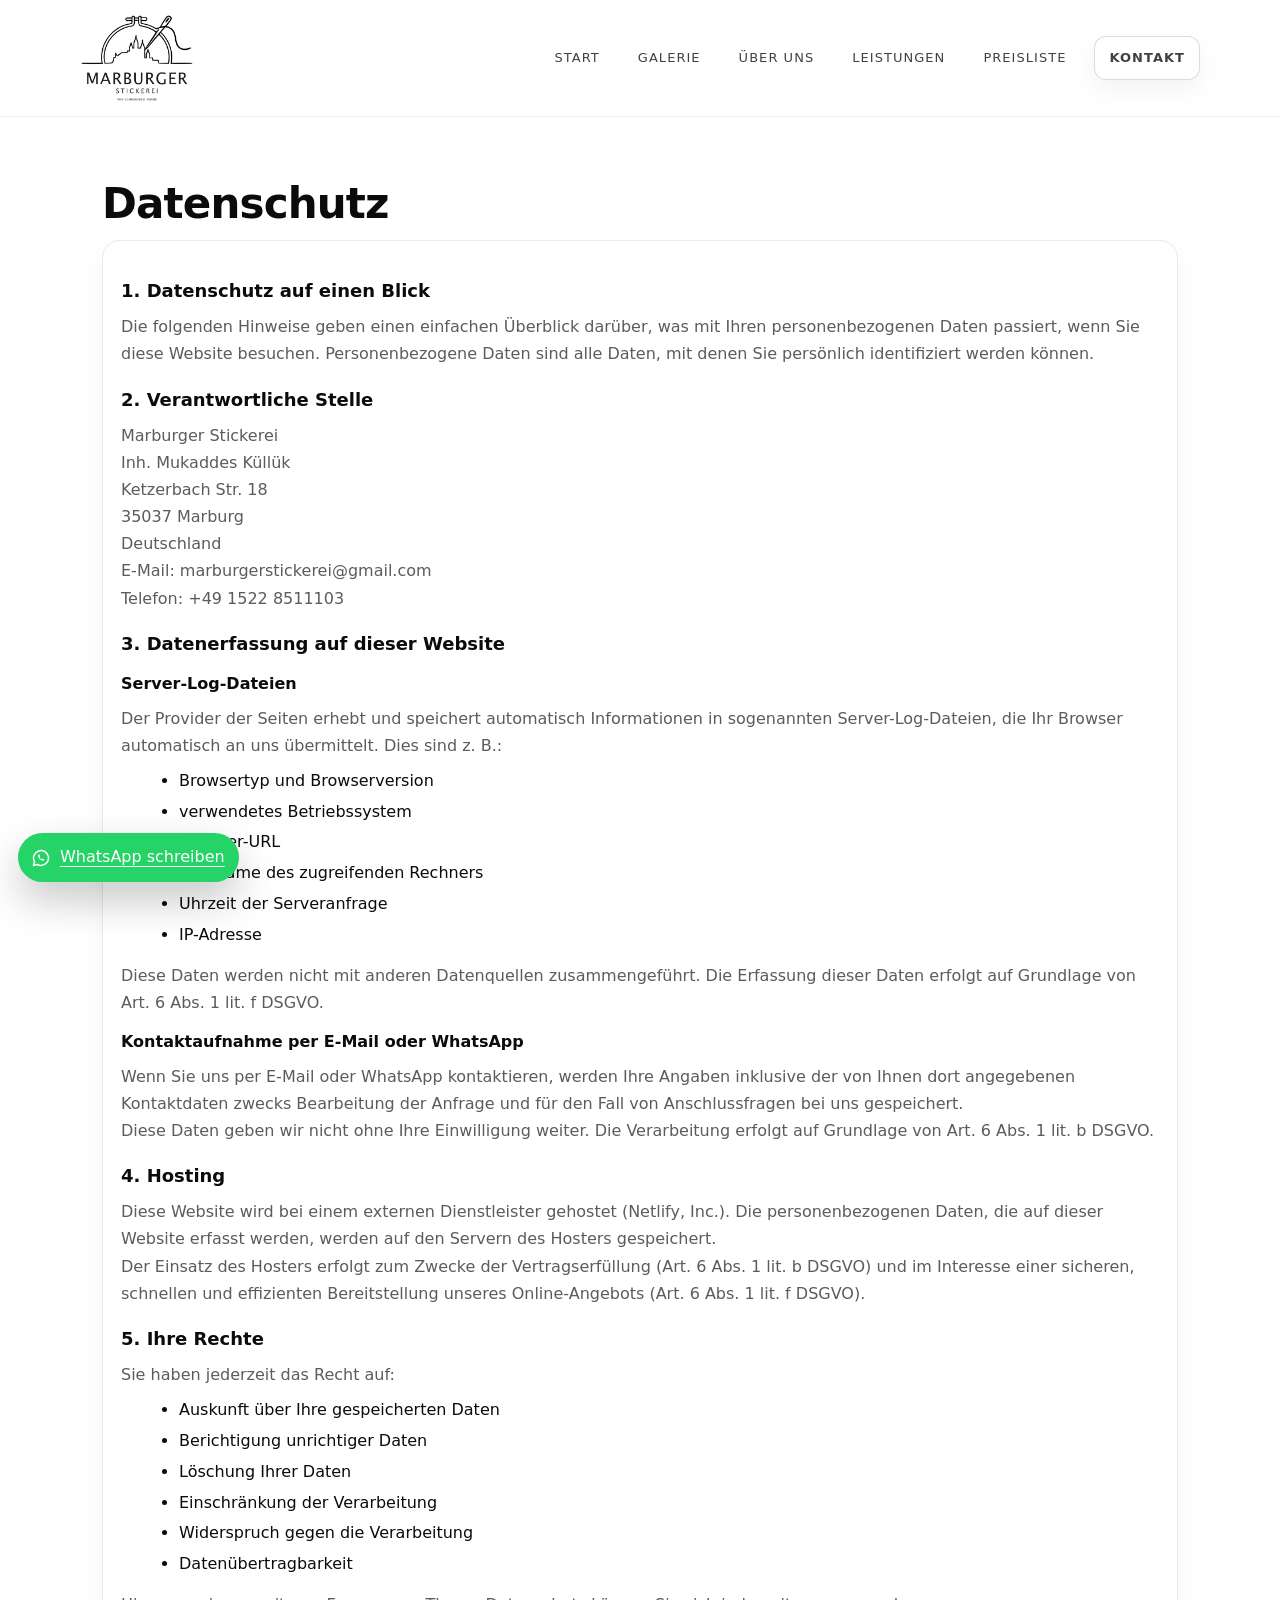
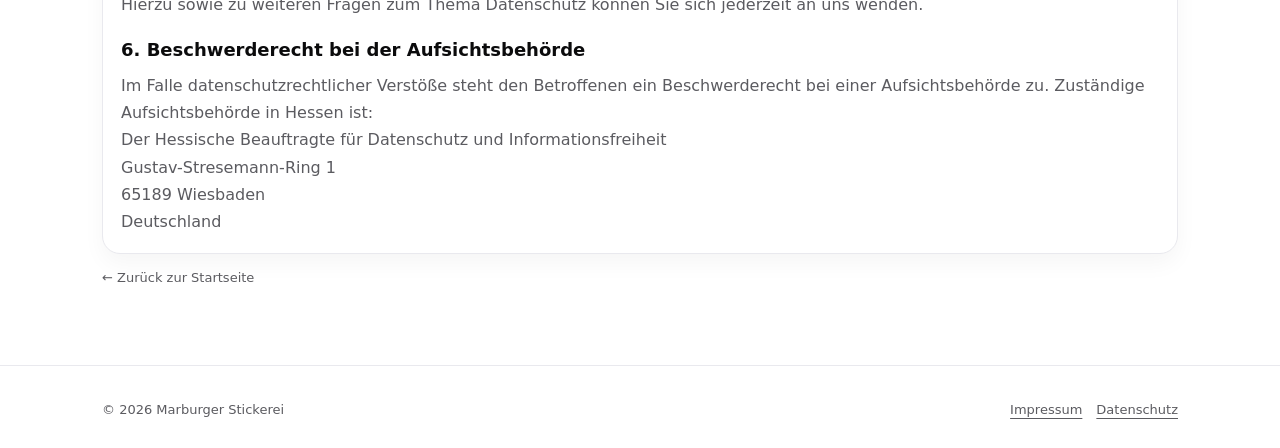
<file: datenschutz.html>
<!doctype html>
<html lang="de">
<head>
  <meta charset="utf-8" />
  <meta name="viewport" content="width=device-width, initial-scale=1" />
  <title>Datenschutz – Marburger Stickerei</title>
  <meta name="description" content="Datenschutzhinweise der Marburger Stickerei in Marburg." />
  <link rel="icon" href="assets/images/logo.png" />
  <link rel="stylesheet" href="assets/css/styles.css" />
</head>
<body>
<header class="header">
  <div class="container header__inner">
    <a class="brand" href="index.html#start" aria-label="Marburger Stickerei Start">
      <img src="assets/images/logo.png" alt="Marburger Stickerei Logo" />
    </a>

    <nav class="nav" aria-label="Navigation">
      <a href="index.html#start">Start</a>
      <a href="index.html#galerie">Galerie</a>
      <a href="index.html#ueberuns">Über uns</a>
      <a href="index.html#leistungen">Leistungen</a>
      <a href="index.html#preise">Preisliste</a>
      <a class="btn btn--small" href="index.html#kontakt">Kontakt</a>
    </nav>

    <button class="burger" type="button" aria-label="Menü öffnen" data-burger>
      <svg viewBox="0 0 24 24" fill="none" aria-hidden="true">
        <path d="M4 7h16M4 12h16M4 17h16" stroke="currentColor" stroke-width="2" stroke-linecap="round"/>
      </svg>
    </button>
  </div>

  <div class="container mobile" data-mobile>
    <a href="index.html#start">Start</a>
    <a href="index.html#galerie">Galerie</a>
    <a href="index.html#ueberuns">Über uns</a>
    <a href="index.html#leistungen">Leistungen</a>
    <a href="index.html#preise">Preisliste</a>
    <a class="btn btn--primary" href="index.html#kontakt">Kontakt</a>
  </div>
</header>
<main>
  <section class="section section--tight">
    <div class="container">
      <h1 class="section-title">Datenschutz</h1>

      <div class="card legal">
        <h2>1. Datenschutz auf einen Blick</h2>
        <p>
          Die folgenden Hinweise geben einen einfachen Überblick darüber, was mit Ihren personenbezogenen Daten passiert,
          wenn Sie diese Website besuchen. Personenbezogene Daten sind alle Daten, mit denen Sie persönlich identifiziert
          werden können.
        </p>

        <h2>2. Verantwortliche Stelle</h2>
        <p>
          Marburger Stickerei<br>
          Inh. Mukaddes Küllük<br>
          Ketzerbach Str. 18<br>
          35037 Marburg<br>
          Deutschland
        </p>
        <p>
          E-Mail: <a href="mailto:marburgerstickerei@gmail.com">marburgerstickerei@gmail.com</a><br>
          Telefon: +49 1522 8511103
        </p>

        <h2>3. Datenerfassung auf dieser Website</h2>

        <h3>Server-Log-Dateien</h3>
        <p>
          Der Provider der Seiten erhebt und speichert automatisch Informationen in sogenannten Server-Log-Dateien,
          die Ihr Browser automatisch an uns übermittelt. Dies sind z. B.:
        </p>
        <ul>
          <li>Browsertyp und Browserversion</li>
          <li>verwendetes Betriebssystem</li>
          <li>Referrer-URL</li>
          <li>Hostname des zugreifenden Rechners</li>
          <li>Uhrzeit der Serveranfrage</li>
          <li>IP-Adresse</li>
        </ul>
        <p>
          Diese Daten werden nicht mit anderen Datenquellen zusammengeführt.
          Die Erfassung dieser Daten erfolgt auf Grundlage von Art. 6 Abs. 1 lit. f DSGVO.
        </p>

        <h3>Kontaktaufnahme per E-Mail oder WhatsApp</h3>
        <p>
          Wenn Sie uns per E-Mail oder WhatsApp kontaktieren, werden Ihre Angaben inklusive der von Ihnen dort angegebenen
          Kontaktdaten zwecks Bearbeitung der Anfrage und für den Fall von Anschlussfragen bei uns gespeichert.
        </p>
        <p>
          Diese Daten geben wir nicht ohne Ihre Einwilligung weiter.
          Die Verarbeitung erfolgt auf Grundlage von Art. 6 Abs. 1 lit. b DSGVO.
        </p>

        <h2>4. Hosting</h2>
        <p>
          Diese Website wird bei einem externen Dienstleister gehostet (Netlify, Inc.).
          Die personenbezogenen Daten, die auf dieser Website erfasst werden, werden auf den Servern des Hosters gespeichert.
        </p>
        <p>
          Der Einsatz des Hosters erfolgt zum Zwecke der Vertragserfüllung (Art. 6 Abs. 1 lit. b DSGVO) und im Interesse
          einer sicheren, schnellen und effizienten Bereitstellung unseres Online-Angebots (Art. 6 Abs. 1 lit. f DSGVO).
        </p>

        <h2>5. Ihre Rechte</h2>
        <p>Sie haben jederzeit das Recht auf:</p>
        <ul>
          <li>Auskunft über Ihre gespeicherten Daten</li>
          <li>Berichtigung unrichtiger Daten</li>
          <li>Löschung Ihrer Daten</li>
          <li>Einschränkung der Verarbeitung</li>
          <li>Widerspruch gegen die Verarbeitung</li>
          <li>Datenübertragbarkeit</li>
        </ul>
        <p>
          Hierzu sowie zu weiteren Fragen zum Thema Datenschutz können Sie sich jederzeit an uns wenden.
        </p>

        <h2>6. Beschwerderecht bei der Aufsichtsbehörde</h2>
        <p>
          Im Falle datenschutzrechtlicher Verstöße steht den Betroffenen ein Beschwerderecht bei einer Aufsichtsbehörde zu.
          Zuständige Aufsichtsbehörde in Hessen ist:
        </p>
        <p>
          Der Hessische Beauftragte für Datenschutz und Informationsfreiheit<br>
          Gustav-Stresemann-Ring 1<br>
          65189 Wiesbaden<br>
          Deutschland
        </p>
      </div>

      <p class="small" style="margin-top:14px;">
        <a href="index.html#start">← Zurück zur Startseite</a>
      </p>
    </div>
  </section>
</main>
<footer class="footer">
  <div class="container footer__grid">
    <div>© <span id="year"></span> Marburger Stickerei</div>
    <div style="display:flex; gap:14px; flex-wrap:wrap;">
      <a href="impressum.html">Impressum</a>
      <a href="datenschutz.html">Datenschutz</a>
    </div>
  </div>
</footer>

<div class="toast" aria-label="WhatsApp Kontakt">
  <svg viewBox="0 0 24 24" fill="none" aria-hidden="true">
    <path d="M12 22a10 10 0 1 0-8.66-5.02L2 22l5.18-1.34A9.96 9.96 0 0 0 12 22Z" stroke="currentColor" stroke-width="2" stroke-linejoin="round"/>
    <path d="M8.6 7.8c.2-.5.4-.5.6-.5h.5c.2 0 .4.1.5.4l.6 1.5c.1.3.1.5-.1.8l-.4.6c-.1.2-.1.4 0 .6.4.8 1.4 1.8 2.2 2.2.2.1.4.1.6 0l.6-.4c.3-.2.5-.2.8-.1l1.5.6c.3.1.4.3.4.5v.5c0 .2 0 .4-.5.6-.5.2-1.5.5-3.3-.1-1.8-.6-3.6-2.4-4.2-4.2-.6-1.8-.3-2.8-.1-3.3Z" fill="currentColor"/>
  </svg>
  <a href="https://wa.me/4915228511103" target="_blank" rel="noopener">WhatsApp schreiben</a>
</div>

<script src="assets/js/main.js"></script>
<script>document.getElementById('year').textContent = new Date().getFullYear();</script>
</body>
</html>
</file>
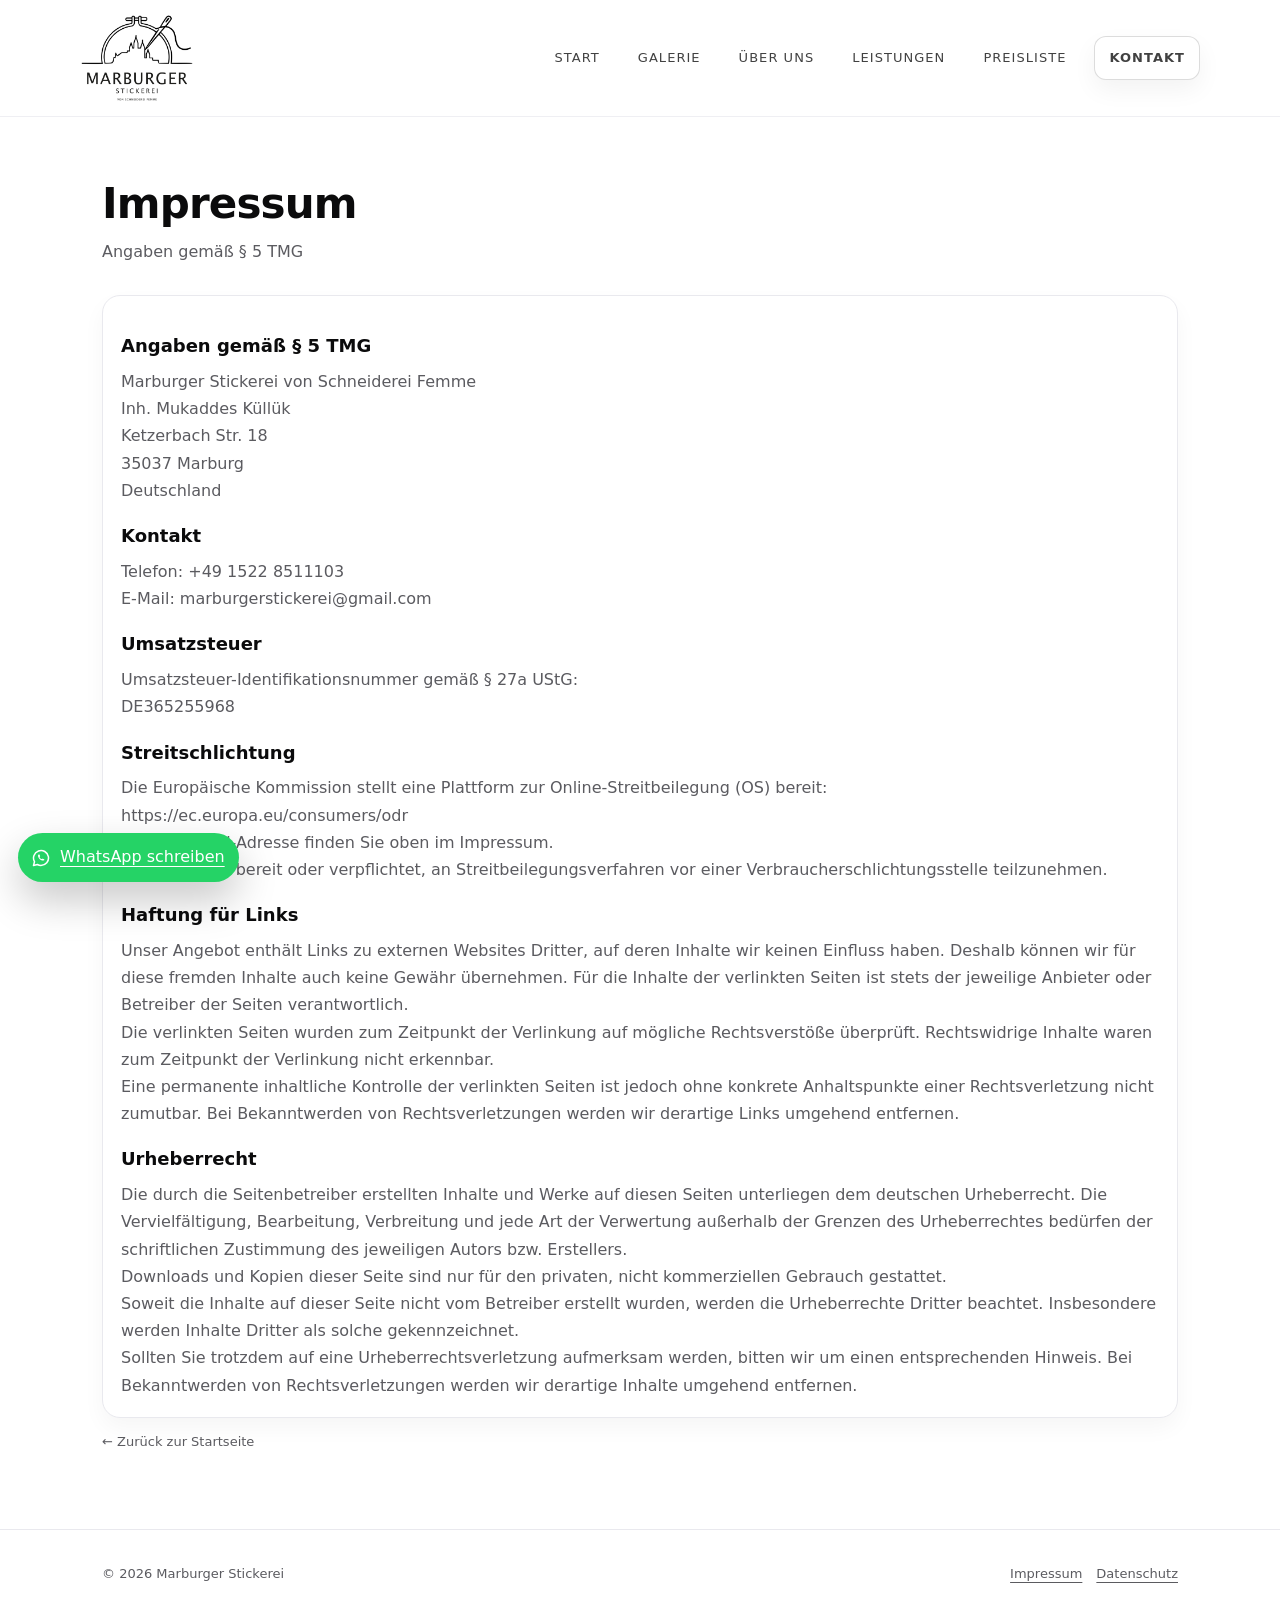
<file: impressum.html>
<!doctype html>
<html lang="de">
<head>
  <meta charset="utf-8" />
  <meta name="viewport" content="width=device-width, initial-scale=1" />
  <title>Impressum – Marburger Stickerei</title>
  <meta name="description" content="Impressum der Marburger Stickerei in Marburg." />
  <link rel="icon" href="assets/images/logo.png" />
  <link rel="stylesheet" href="assets/css/styles.css" />
</head>
<body>
<header class="header">
  <div class="container header__inner">
    <a class="brand" href="index.html#start" aria-label="Marburger Stickerei Start">
      <img src="assets/images/logo.png" alt="Marburger Stickerei Logo" />
    </a>

    <nav class="nav" aria-label="Navigation">
      <a href="index.html#start">Start</a>
      <a href="index.html#galerie">Galerie</a>
      <a href="index.html#ueberuns">Über uns</a>
      <a href="index.html#leistungen">Leistungen</a>
      <a href="index.html#preise">Preisliste</a>
      <a class="btn btn--small" href="index.html#kontakt">Kontakt</a>
    </nav>

    <button class="burger" type="button" aria-label="Menü öffnen" data-burger>
      <svg viewBox="0 0 24 24" fill="none" aria-hidden="true">
        <path d="M4 7h16M4 12h16M4 17h16" stroke="currentColor" stroke-width="2" stroke-linecap="round"/>
      </svg>
    </button>
  </div>

  <div class="container mobile" data-mobile>
    <a href="index.html#start">Start</a>
    <a href="index.html#galerie">Galerie</a>
    <a href="index.html#ueberuns">Über uns</a>
    <a href="index.html#leistungen">Leistungen</a>
    <a href="index.html#preise">Preisliste</a>
    <a class="btn btn--primary" href="index.html#kontakt">Kontakt</a>
  </div>
</header>
<main>
  <section class="section section--tight">
    <div class="container">
      <h1 class="section-title">Impressum</h1>
      <p class="section-lead">Angaben gemäß § 5 TMG</p>

      <div class="card legal">
        <h2>Angaben gemäß § 5 TMG</h2>
        <p>
          Marburger Stickerei von Schneiderei Femme<br>
          Inh. Mukaddes Küllük<br>
          Ketzerbach Str. 18<br>
          35037 Marburg<br>
          Deutschland
        </p>

        <h2>Kontakt</h2>
        <p>
          Telefon: +49 1522 8511103<br>
          E-Mail: <a href="mailto:marburgerstickerei@gmail.com">marburgerstickerei@gmail.com</a>
        </p>

        <h2>Umsatzsteuer</h2>
        <p>
          Umsatzsteuer-Identifikationsnummer gemäß § 27a UStG:<br>
          DE365255968
        </p>

        <h2>Streitschlichtung</h2>
        <p>
          Die Europäische Kommission stellt eine Plattform zur Online-Streitbeilegung (OS) bereit:<br>
          <a href="https://ec.europa.eu/consumers/odr" target="_blank" rel="noopener">https://ec.europa.eu/consumers/odr</a>
        </p>
        <p>
          Unsere E-Mail-Adresse finden Sie oben im Impressum.
        </p>
        <p>
          Wir sind nicht bereit oder verpflichtet, an Streitbeilegungsverfahren vor einer Verbraucherschlichtungsstelle teilzunehmen.
        </p>

        <h2>Haftung für Links</h2>
        <p>
          Unser Angebot enthält Links zu externen Websites Dritter, auf deren Inhalte wir keinen Einfluss haben.
          Deshalb können wir für diese fremden Inhalte auch keine Gewähr übernehmen.
          Für die Inhalte der verlinkten Seiten ist stets der jeweilige Anbieter oder Betreiber der Seiten verantwortlich.
        </p>
        <p>
          Die verlinkten Seiten wurden zum Zeitpunkt der Verlinkung auf mögliche Rechtsverstöße überprüft.
          Rechtswidrige Inhalte waren zum Zeitpunkt der Verlinkung nicht erkennbar.
        </p>
        <p>
          Eine permanente inhaltliche Kontrolle der verlinkten Seiten ist jedoch ohne konkrete Anhaltspunkte einer Rechtsverletzung nicht zumutbar.
          Bei Bekanntwerden von Rechtsverletzungen werden wir derartige Links umgehend entfernen.
        </p>

        <h2>Urheberrecht</h2>
        <p>
          Die durch die Seitenbetreiber erstellten Inhalte und Werke auf diesen Seiten unterliegen dem deutschen Urheberrecht.
          Die Vervielfältigung, Bearbeitung, Verbreitung und jede Art der Verwertung außerhalb der Grenzen des Urheberrechtes
          bedürfen der schriftlichen Zustimmung des jeweiligen Autors bzw. Erstellers.
        </p>
        <p>
          Downloads und Kopien dieser Seite sind nur für den privaten, nicht kommerziellen Gebrauch gestattet.
        </p>
        <p>
          Soweit die Inhalte auf dieser Seite nicht vom Betreiber erstellt wurden, werden die Urheberrechte Dritter beachtet.
          Insbesondere werden Inhalte Dritter als solche gekennzeichnet.
        </p>
        <p>
          Sollten Sie trotzdem auf eine Urheberrechtsverletzung aufmerksam werden, bitten wir um einen entsprechenden Hinweis.
          Bei Bekanntwerden von Rechtsverletzungen werden wir derartige Inhalte umgehend entfernen.
        </p>
      </div>

      <p class="small" style="margin-top:14px;">
        <a href="index.html#start">← Zurück zur Startseite</a>
      </p>
    </div>
  </section>
</main>
<footer class="footer">
  <div class="container footer__grid">
    <div>© <span id="year"></span> Marburger Stickerei</div>
    <div style="display:flex; gap:14px; flex-wrap:wrap;">
      <a href="impressum.html">Impressum</a>
      <a href="datenschutz.html">Datenschutz</a>
    </div>
  </div>
</footer>

<div class="toast" aria-label="WhatsApp Kontakt">
  <svg viewBox="0 0 24 24" fill="none" aria-hidden="true">
    <path d="M12 22a10 10 0 1 0-8.66-5.02L2 22l5.18-1.34A9.96 9.96 0 0 0 12 22Z" stroke="currentColor" stroke-width="2" stroke-linejoin="round"/>
    <path d="M8.6 7.8c.2-.5.4-.5.6-.5h.5c.2 0 .4.1.5.4l.6 1.5c.1.3.1.5-.1.8l-.4.6c-.1.2-.1.4 0 .6.4.8 1.4 1.8 2.2 2.2.2.1.4.1.6 0l.6-.4c.3-.2.5-.2.8-.1l1.5.6c.3.1.4.3.4.5v.5c0 .2 0 .4-.5.6-.5.2-1.5.5-3.3-.1-1.8-.6-3.6-2.4-4.2-4.2-.6-1.8-.3-2.8-.1-3.3Z" fill="currentColor"/>
  </svg>
  <a href="https://wa.me/4915228511103" target="_blank" rel="noopener">WhatsApp schreiben</a>
</div>

<script src="assets/js/main.js"></script>
<script>document.getElementById('year').textContent = new Date().getFullYear();</script>
</body>
</html>
</file>
<file: assets/css/styles.css>
:root{
  --bg:#ffffff;
  --text:#0b0b0c;
  --muted:#5b5b60;
  --line:#e9e9ee;
  --soft:#f6f6f8;
  --accent:#0b0b0c;
  --radius:18px;
  --shadow: 0 14px 40px rgba(11,11,12,.08);
  --shadow-soft: 0 10px 28px rgba(11,11,12,.06);
  --max: 1120px;
}

*{box-sizing:border-box}
html{scroll-behavior:smooth}
body{
  margin:0;
  font-family: ui-sans-serif, system-ui, -apple-system, Segoe UI, Roboto, Helvetica, Arial, "Apple Color Emoji","Segoe UI Emoji";
  color:var(--text);
  background:var(--bg);
  line-height:1.55;
}
a{color:inherit; text-decoration:none}
img{max-width:100%; display:block}

.container{max-width:var(--max); margin:0 auto; padding:0 22px}
.section{padding:86px 0}
.section--tight{padding:64px 0}
.section-title{
  font-size:42px;
  letter-spacing:-.02em;
  line-height:1.08;
  margin:0 0 14px;
}
.section-lead{color:var(--muted); margin:0 0 30px; max-width:66ch}

.header{
  position:sticky; top:0; z-index:50;
  background:rgba(255,255,255,.82);
  backdrop-filter: blur(10px);
  border-bottom:1px solid rgba(233,233,238,.7);
}
.header__inner{display:flex; align-items:center; justify-content:space-between; gap:18px; padding:14px 0}
.brand{display:flex; align-items:center; gap:12px}
.brand img{height:88px; width:auto}
.brand span{font-weight:650; letter-spacing:.03em; font-size:14px}
.nav{display:flex; align-items:center; gap:18px}
.nav a{
  font-size:13px;
  letter-spacing:.08em;
  text-transform:uppercase;
  color:rgba(11,11,12,.78);
  padding:10px 10px;
  border-radius:12px;
}
.nav a:hover{background:var(--soft); color:var(--text)}
.nav .btn{padding:11px 14px}
.btn{
  display:inline-flex; align-items:center; justify-content:center; gap:10px;
  padding:13px 18px;
  border-radius:999px;
  border:1px solid rgba(11,11,12,.14);
  background:#fff;
  color:var(--text);
  font-weight:650;
  box-shadow: 0 10px 24px rgba(11,11,12,.05);
}
.btn:hover{transform: translateY(-1px); box-shadow: var(--shadow-soft)}
.btn--primary{
  background:var(--accent);
  color:#fff;
  border-color:var(--accent);
  box-shadow: 0 16px 34px rgba(11,11,12,.18);
}
.btn--primary:hover{box-shadow: 0 18px 40px rgba(11,11,12,.22)}
.btn--ghost{background:transparent; box-shadow:none}
.btn--ghost:hover{background:var(--soft)}
.btn--small{padding:10px 14px; font-size:14px}

.burger{display:none; border:1px solid rgba(11,11,12,.14); background:#fff; border-radius:12px; padding:10px 12px}
.burger svg{width:20px; height:20px}
.mobile{
  display:none;
  border-top:1px solid var(--line);
  padding:10px 0 18px;
}
.mobile a{display:block; padding:12px 10px; border-radius:12px; font-size:14px}
.mobile a:hover{background:var(--soft)}
.mobile .btn{margin-top:8px; width:100%}

.hero{
  padding:70px 0 44px;
}
.hero__grid{
  display:grid;
  grid-template-columns: 1.12fr .88fr;
  gap:34px;
  align-items:center;
}
.kicker{
  font-size:13px;
  letter-spacing:.18em;
  text-transform:uppercase;
  color:rgba(11,11,12,.58);
  margin:0 0 12px;
}
.hero h1{
  font-size:58px;
  line-height:1.02;
  letter-spacing:-.03em;
  margin:0 0 18px;
}
.hero p{
  margin:0 0 24px;
  color:var(--muted);
  max-width:60ch;
  font-size:18px;
}
.hero__actions{display:flex; gap:12px; flex-wrap:wrap; margin-bottom:26px}
.badges{display:grid; grid-template-columns: repeat(3, 1fr); gap:14px}
.badge{
  border:1px solid var(--line);
  border-radius:var(--radius);
  padding:14px 14px;
  background:#fff;
}
.badge strong{display:block; font-size:14px; margin-bottom:6px}
.badge span{color:var(--muted); font-size:13px}

.hero__card{
  border-radius:26px;
  overflow:hidden;
  border:1px solid rgba(233,233,238,.8);
  box-shadow: var(--shadow);
  background:#fff;
}
.hero__media{
  position:relative;
  aspect-ratio: 4 / 5;
  background: #111;
}
.hero__media img{width:100%; height:100%; object-fit:cover; filter: grayscale(.15) contrast(1.06)}
.hero__media::after{
  content:"";
  position:absolute; inset:0;
  background: linear-gradient(180deg, rgba(0,0,0,.16), rgba(0,0,0,.55));
}
.hero__stamp{
  position:absolute; left:18px; bottom:18px; right:18px;
  color:#fff;
  z-index:2;
}
.hero__stamp .tag{
  display:inline-flex; gap:8px; align-items:center;
  font-size:12px;
  letter-spacing:.12em;
  text-transform:uppercase;
  opacity:.92;
  margin-bottom:10px;
}
.hero__stamp .tag span{padding:6px 10px; border:1px solid rgba(255,255,255,.26); border-radius:999px; backdrop-filter: blur(6px); background:rgba(0,0,0,.18)}
.hero__stamp strong{display:block; font-size:18px; letter-spacing:-.01em; line-height:1.2}
.hero__stamp small{display:block; opacity:.86; margin-top:6px}

.grid-3{display:grid; grid-template-columns: repeat(3, 1fr); gap:18px}
.card{
  border:1px solid var(--line);
  border-radius: var(--radius);
  padding:18px;
  background:#fff;
  box-shadow: 0 10px 22px rgba(11,11,12,.04);
}
.card h3{margin:0 0 8px; font-size:18px}
.card p{margin:0; color:var(--muted)}
.icon{
  width:38px; height:38px; border-radius:14px;
  display:grid; place-items:center;
  border:1px solid rgba(11,11,12,.12);
  background: var(--soft);
  margin-bottom:12px;
}

.split{
  display:grid;
  grid-template-columns: 1fr 1fr;
  gap:28px;
  align-items:start;
}
.figure{
  border-radius:26px;
  overflow:hidden;
  border:1px solid rgba(233,233,238,.8);
  box-shadow: var(--shadow);
}
.figure img{width:100%; height:100%; object-fit:cover; aspect-ratio: 16/10; filter: grayscale(.08) contrast(1.04)}
.figure--tall img{aspect-ratio: 4/5}

.gallery{
  display:grid;
  grid-template-columns: repeat(4, 1fr);
  gap:14px;
}
.gitem{
  position:relative;
  border-radius: 18px;
  overflow:hidden;
  border:1px solid rgba(233,233,238,.9);
  background:#fff;
  aspect-ratio: 4 / 3;
  cursor: zoom-in;
}
.gitem img{width:100%; height:100%; object-fit:cover; transition: transform .35s ease; filter: contrast(1.03)}
.gitem:hover img{transform: scale(1.05)}
.gitem::after{
  content:"";
  position:absolute; inset:0;
  background: linear-gradient(180deg, rgba(0,0,0,0), rgba(0,0,0,.14));
  opacity:.75;
}

.prices{
  overflow:hidden;
  border-radius: 22px;
  border:1px solid var(--line);
  background:#fff;
  box-shadow: 0 14px 34px rgba(11,11,12,.06);
}
.table-wrap{overflow:auto}
table{border-collapse:collapse; width:100%; min-width:820px}
th, td{padding:14px 14px; border-bottom:1px solid var(--line); text-align:center; white-space:nowrap}
th:first-child, td:first-child{text-align:left}
thead th{
  background: var(--soft);
  font-size:12px;
  letter-spacing:.14em;
  text-transform:uppercase;
  color:rgba(11,11,12,.65);
}
tbody tr:hover td{background: rgba(246,246,248,.55)}
.note{color:var(--muted); font-size:14px; margin-top:14px}
.note ul{margin:10px 0 0 18px}
.note li{margin:6px 0}

.faq{display:grid; grid-template-columns: 1fr 1fr; gap:14px}
details{
  border:1px solid var(--line);
  border-radius: 18px;
  padding:14px 16px;
  background:#fff;
}
summary{cursor:pointer; font-weight:650}
details p{color:var(--muted); margin:10px 0 0}

.contact{
  display:grid;
  grid-template-columns: 1fr 1fr;
  gap:18px;
  align-items:start;
}
.form{
  border:1px solid var(--line);
  border-radius: 22px;
  padding:18px;
  background:#fff;
  box-shadow: 0 14px 32px rgba(11,11,12,.06);
}
.field{display:grid; gap:8px; margin-bottom:12px}
label{font-size:13px; color:rgba(11,11,12,.72)}
input, textarea{
  width:100%;
  padding:12px 12px;
  border-radius: 14px;
  border:1px solid rgba(11,11,12,.16);
  background:#fff;
  font:inherit;
}
textarea{min-height:120px; resize:vertical}
input:focus, textarea:focus{outline: none; border-color: rgba(11,11,12,.38); box-shadow: 0 0 0 4px rgba(11,11,12,.06)}
.small{font-size:13px; color:var(--muted)}
.hint{font-size:12px; color:var(--muted); line-height:1.4}
.kontaktbox{
  border:1px solid var(--line);
  border-radius: 22px;
  padding:18px;
  background:var(--soft);
}
.kontaktbox strong{display:block; margin-bottom:6px}
.kontaktbox a{color:var(--text); text-decoration:underline; text-underline-offset:4px}
.kontaktbox .row{margin:10px 0; color:var(--muted)}
.mapbox{
  margin-top:14px;
  border-radius: 18px;
  overflow:hidden;
  border:1px solid rgba(11,11,12,.12);
  background:#fff;
}
.mapplaceholder{
  aspect-ratio: 16/9;
  display:grid;
  place-items:center;
  padding:18px;
  background: linear-gradient(135deg, rgba(11,11,12,.06), rgba(11,11,12,.02));
  text-align:center;
}
.footer{
  border-top:1px solid var(--line);
  padding:34px 0 28px;
  color:var(--muted);
  font-size:13px;
}
.footer__grid{display:flex; justify-content:space-between; gap:18px; flex-wrap:wrap; align-items:center}
.footer a{color:inherit; text-decoration:underline; text-underline-offset:4px}
.toast{
  position:fixed; left:18px; bottom:18px; z-index:60;
  display:flex; gap:10px; align-items:center;
  background: #25D366; color:#fff;
  padding:12px 14px;
  border-radius: 999px;
  box-shadow: 0 18px 40px rgba(0,0,0,.22);
}
.toast a{color:#fff; text-decoration:underline; text-underline-offset:4px}
.toast svg{width:18px; height:18px}
.hidden{display:none !important}

/* Lightbox */
.lightbox{
  position:fixed; inset:0; z-index:80;
  background: rgba(11,11,12,.78);
  backdrop-filter: blur(8px);
  display:none;
  align-items:center;
  justify-content:center;
  padding:18px;
}
.lightbox.open{display:flex}
.lightbox__inner{
  max-width: 1100px; width:100%;
  background:#000;
  border-radius: 18px;
  overflow:hidden;
  border:1px solid rgba(255,255,255,.18);
  box-shadow: 0 24px 70px rgba(0,0,0,.36);
  position:relative;
}
.lightbox__inner img{width:100%; height:auto; display:block}
.lightbox__close{
  position:absolute; top:12px; right:12px;
  border:1px solid rgba(255,255,255,.22);
  background: rgba(0,0,0,.35);
  color:#fff;
  border-radius: 999px;
  padding:10px 12px;
  cursor:pointer;
}
.lightbox__close:hover{background: rgba(0,0,0,.52)}

/* Responsive */
@media (max-width: 980px){
  .brand img{height:72px}
  .hero__grid{grid-template-columns: 1fr; gap:18px}
  .hero h1{font-size:46px}
  .badges{grid-template-columns: 1fr; }
  .grid-3{grid-template-columns: 1fr}
  .split{grid-template-columns: 1fr}
  .gallery{grid-template-columns: repeat(2, 1fr)}
  .faq{grid-template-columns: 1fr}
  .contact{grid-template-columns: 1fr}
  table{min-width: 720px}
  .nav{display:none}
  .burger{display:inline-flex}
  .mobile{display:none}
  .mobile.open{display:block}
}
@media (max-width: 520px){
  .brand img{height:60px}
  .hero h1{font-size:38px}
  .section-title{font-size:34px}
  .gallery{grid-template-columns: 1fr}
}
/* Legal pages */
.legal h2{margin: 18px 0 8px; font-size: 18px}
.legal h3{margin: 14px 0 8px; font-size: 16px}
.legal p{line-height: 1.7}
.legal ul{margin: 10px 0 14px 18px}
.legal li{margin: 6px 0}
.toast:hover{filter:brightness(0.95)}
</file>
